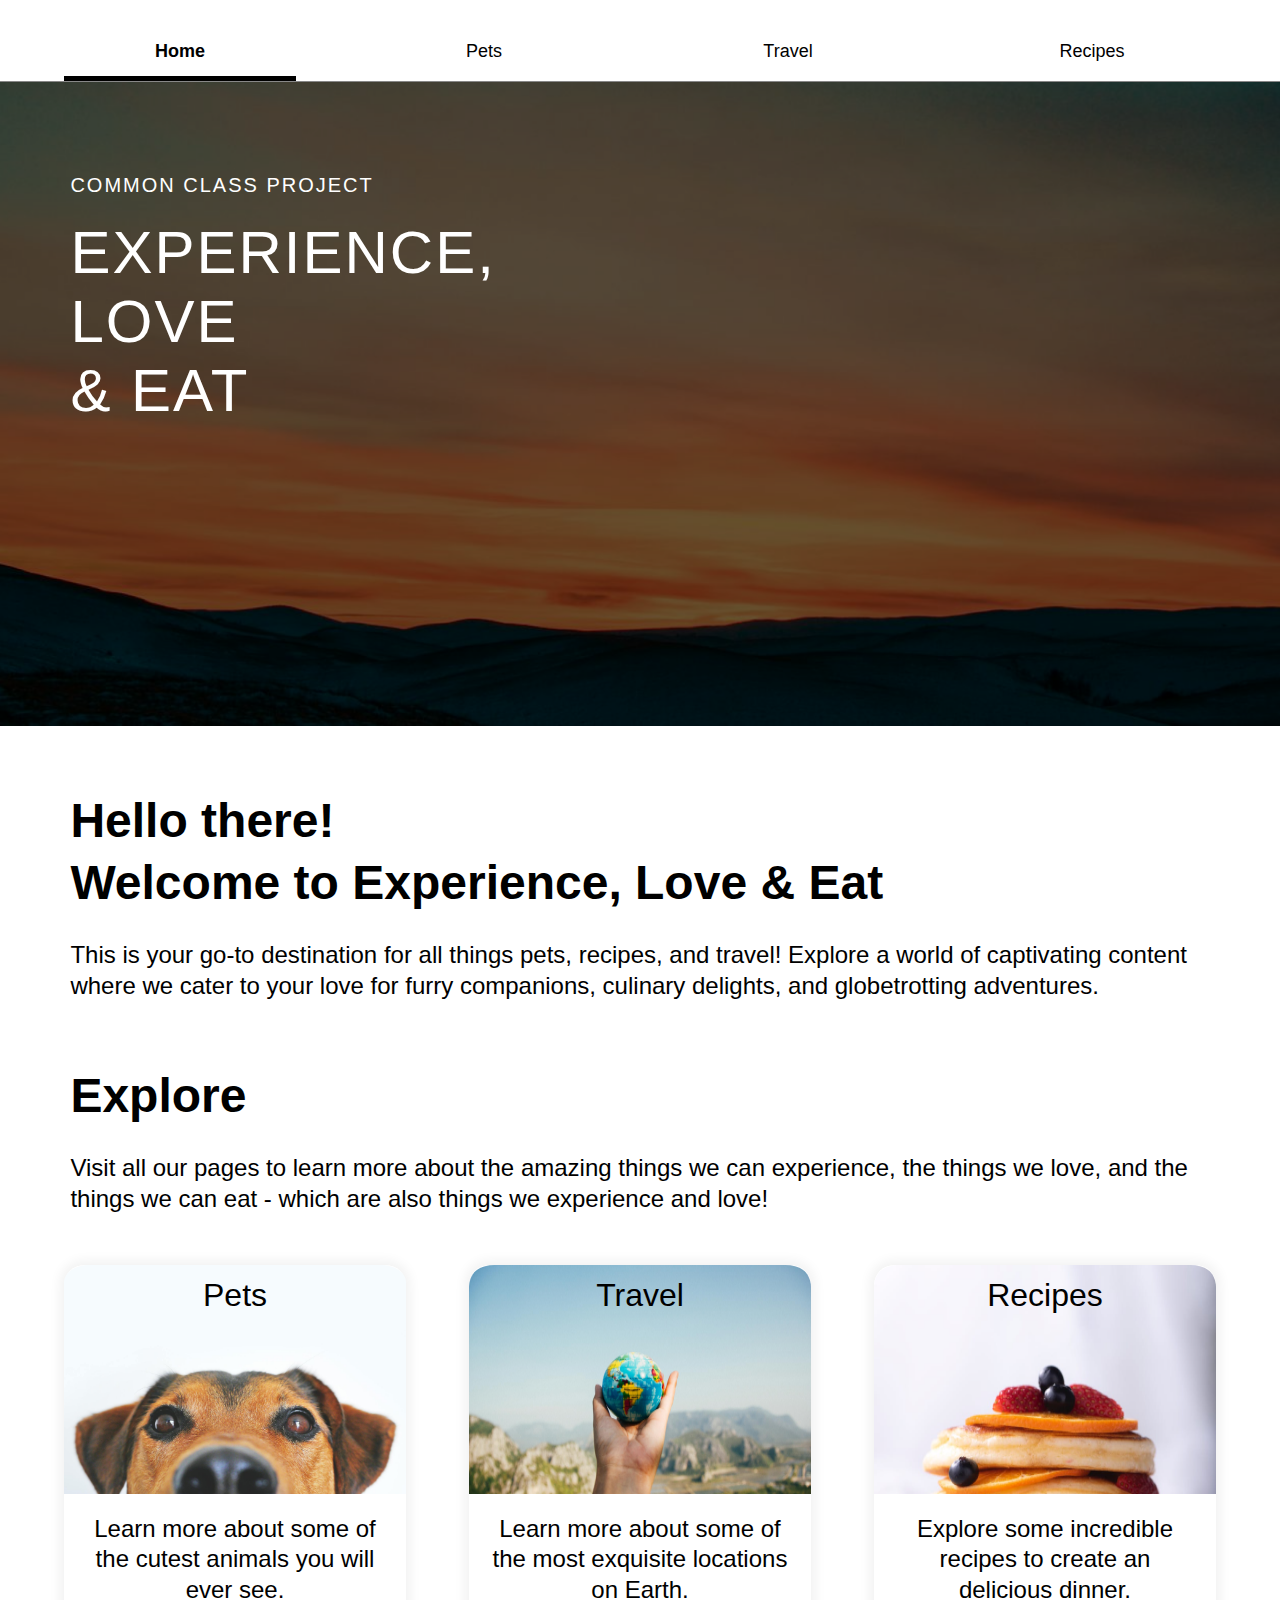
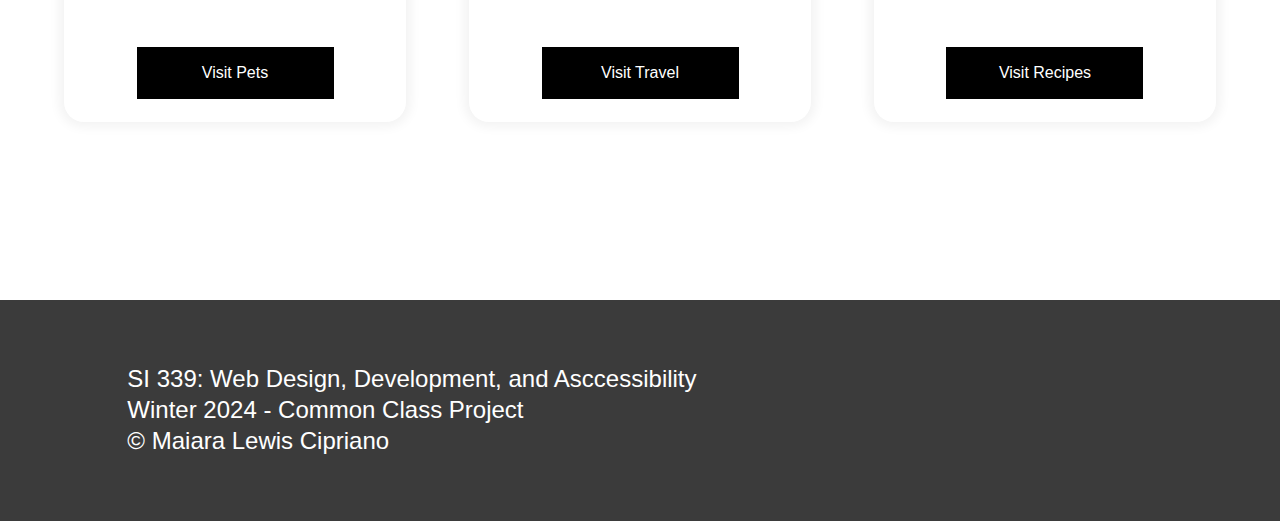
<file: index.html>
<!DOCTYPE html>
<html lang="en">
<head>
    <meta charset="UTF-8">
    <meta name="viewport" content="width=device-width, initial-scale=1.0">
    <link rel="stylesheet" href="css/html5reset.css">
    <link rel="stylesheet" href="css/style.css">
    <script src="script.js" defer></script>
    <title>Home</title>
</head>
<body>
    <a href = "#main" class="skip-to-main" tabindex="0">Skip to Main Content</a>
    
        <header>
            <nav>
                <ul>
                    <li><a href="index.html" class="active">Home</a></li>
                    <li><a href="pets.html">Pets</a></li>
                    <li><a href="travel.html">Travel</a></li>
                    <li><a href="recipes.html">Recipes</a></li>  
                </ul>
            </nav>
        </header>

    
    
    <main>
        <!-- Hero Section-->
        <div class="hero-image">
            <div class="hero-text">
                <p class="preheading">Common Class Project</p>
                <h1>Experience, <br> Love <br> & Eat </h1>
            </div>
            <div class="btn-container">
                <p class="body-small dark-background-font-color">Scroll to learn more</p>
            </div>
        </div>
        
        <!-- First Content Section-->
        <div id="main">
            <h2>Hello there! <br>Welcome to Experience, Love & Eat</h2>
            <p>This is your go-to destination for all things pets, recipes, and travel! Explore a world of captivating content where we cater to your love for furry companions, culinary delights, and globetrotting adventures. </p>

        </div>

        <!-- Second Content Section-->
        <div>
            <h2>Explore</h2>
            <p>
                Visit all our pages to learn more about the amazing things we can experience, the things we love, and the things we can eat - which are also things we experience and love!
            </p>
            <!-- Cards Area--> 
            <div class="card-container">
                <!-- First Card-->
                <div class="card-container">
                    <div class="card">
                        <img src="images/dog.jpeg" alt="dog">
                        <h3>Pets</h3>
                        <p>Learn more about some of the cutest animals you will ever see.</p>

                        <button onclick="goToPetsPage()">Visit Pets</button>
                    </div>
                </div>

                <!-- Second Card-->
                <div class="card-container">
                    <div class="card">
                        <img src="images/travel.png" alt="hand holding a mini world globe">
                        <h3>Travel</h3>
                        <p>Learn more about some of the most exquisite locations on Earth.</p>

                        <button onclick="goToTravelPage()">Visit Travel</button>

                    </div>
                </div>

                <!-- Third Card-->
                <div class="card-container">
                    <div class="card">
                        <img src="images/recipes.png" alt="pancakes topped with fruits">
                        <h3>Recipes</h3>
                        <p>Explore some incredible recipes to create an delicious dinner.</p>

                        <button onclick="goToRecipesPage()">Visit Recipes</button>

                    </div>
                </div>
            </div>
        </div>

        <!-- Back to the top floating button -->
        <button id="top" class="top-button" onclick="backtoTop()"  tabindex="0">Top</button>

    </main>

    

    <!-- Footer Section-->
    <footer>
       <p>SI 339: Web Design, Development, and Asccessibility <br>
        Winter 2024 - Common Class Project <br>
        &copy; Maiara Lewis Cipriano</p>
    </footer>
</body>
</html>
</file>
<file: css/style.css>
/* Skip to Content Styling */
.skip-to-main {
    font-size: 20px;
    text-align: center;
    color: white;
    background-color: black;
    position: absolute;
    left: -1000px;
    text-decoration: none;
    padding: 8px;
}
.skip-to-main:focus { left:100px; z-index: 1000000;}

*:focus {
    outline: 3px solid rgb(115, 0, 255);
    outline-offset: 5px;
}


/* Navigation */
nav {
    display: inline-block;
    width: 100%;
    font-size: 18px;
    overflow: hidden;
    padding-top: 10%;
    padding-left: 5%;
    position: fixed;
    top: 0px;
    z-index: 10000;
    background-color: white;
    border-bottom: 1px solid rgba(0, 0, 0, 0.47);
}

nav a {
    float: left;
    display: block;
    text-align: center;
    color: black;
    padding: 16px;
    margin-right: 8px;
    text-decoration: none;
    font-size: 18px;
    border-bottom: 5px solid transparent;
}

nav ul a:hover { border-bottom: 5px solid black;}
nav ul a.active {
    border-bottom: 5px solid black;
    font-weight: bold;
}


/* Font styling */
body {
    font-family: 'Helvetica Neue', 'Helvetica', Arial;
    font-weight: 400;
    overflow-x: hidden;
}

h1 {
    font-size: 40px;
    font-style: normal;
    font-weight: 500;
    text-transform: uppercase;
    line-height: normal;
}

h2 {
    font-size: 2rem;
    font-weight: 600;
    text-align: left;
    padding-inline: 5.5%;
    padding-block: 2%;
    margin-block-start: 20%;
    margin-block-start: 5%;
    line-height: 130%;
}

h3 {
    font-size: 28px;
    font-weight: 500;
    margin: 5%;
}

h4 {
    font-size: 24px;
    font-weight: 600;
    margin:5%;
    line-height: 124%;
}

h5 {
    font-size:22px;
    font-weight: 500;
    margin:5%;
    line-height: 124%;
}

p {
    padding-inline: 5.5%;
    padding-block: 5%;
    line-height: 128%;
    font-size: 20px;
    text-align: left;
}

a {
    text-decoration: none;
    color:#1E78FF;
    font-weight: normal;
    cursor: pointer;
}

h3 > a {
    font-size: 24px;
    color: black;
    font-weight: 600;
}

div a {color: black;}

.body-small {font-size: 18px;}

.dark-background-font-color {color: white;}

div li {
    font-size: 20px;
    padding-block: 1.5%;
    padding-inline: 5%;
    text-indent: 5%;
    list-style-position: inside;
    list-style-type: square;
    line-height: 130%;
}

ol li {
    list-style-position: inside;
    list-style-type: number;
}

ol > li::marker { font-weight: bold;}

.preheading {
    font-size: 16px;
    padding: 8px 8px 8px 0px;
    margin-block: 4%;
    text-transform: uppercase;
    font-weight: 350;
    
}

/* Image/Video Styling */
img { max-width: 100%;}
video { max-width: 100%;}

.hero-image {
    background-image: url("../images/hero.jpeg");
    background-color: #000;
    background-position: center;
    background-size: cover;
    position: relative;
    width: 100%;
    box-shadow: inset 0 0 0 1000px rgba(0,0,0,.6);
}
.hero-text {
    text-align: left;
    width: 100%;
    padding-inline: 5.5%;
    padding-block: 50%;
    line-height: 150%;
    color: white;
    letter-spacing: 2px;
}
 
.hero-pets {
    background-image: url("../images/pets.jpeg");
    box-shadow: inset 0 0 0 1000px rgba(0,0,0,.2);
}

.hero-recipes {
    background-image: url("../images/recipes-hero.jpeg");
    box-shadow: inset 0 0 0 1000px rgba(0,0,0,.6);
}

.hero-travel {
    background-image: url("../images/travel-hero.jpeg");
    box-shadow: inset 0 0 0 1000px rgba(0,0,0,.7);
}

/* Interactive Componenets - buttons, links, etc */

button {
    background-color: black;
    color: white;
    width: 197px;
    height: 52px;
    padding: 8px;
    margin: 24px;
    font-size: 16px;
    text-align: center;
    border-style: none;
    cursor: pointer;
}
button a {
    color:white;
}
.btn-container {
    width: 100%;
    display: flex;
    justify-content: center;
    padding-bottom: 18%;
}

.filter-div {
    width: 100%;
    display: flex;
    justify-content: space-evenly;
    margin-bottom: 10%;
}

.small-btn {
    display: flex;
    width: 6.0625rem;
    padding: 0.5rem 1rem;
    flex-direction: column;
    justify-content: center;
    align-items: center;
    gap: 0.5rem;
    border-radius: 2rem;
    border: 1px solid #000;
    margin: 3%;
    background-color: white;
    color:black;
}
.selected {
    color:white;
    background-color: black;
}

/*BACK TO TOP new button*/
.top-button {
	display: none;
	position: fixed;
	bottom: 30px;
	right: 20px;
	z-index: 99;
	font-size: 100%;
	background-color: black;
	color: white;
	border-radius: 10%;
	width: 40px;
    	height: 40px;
    	box-sizing: content-box;
}

/* Cards */
.card-container {
    display: flex;
    justify-content: center;
    padding: 5.5%;
    flex-wrap: wrap;
}

.card {
    position: relative;
    text-align: center;
    width: 342px;
    height: auto;
    border-radius: 20px;
    background: #FFF;
    box-shadow: 0px 0px 10.6px 5px rgba(0, 0, 0, 0.05);
}

.card img {
    width:100%;
    border-top-right-radius: 7.5%;
    border-top-left-radius: 7.5%;
}

.small-card {
    width: 100%;
    height: 100%;
    border-radius: 10%;
    background: #FFF;
    box-shadow: 0px 0px 10.6px 5px rgba(0, 0, 0, 0.05);
}

.small-card img {
    border-top-right-radius: 10%;
    border-top-left-radius: 10%;
    height: 70%;
    max-width: 100%;
    width: 100%;
}
.small-card p {
    text-align: center;
    font-weight: 500;
    text-transform: uppercase;
    font-size: 100%;
    padding-top: 8%;
}

.card h3 {
    position: absolute;
    top: 5%;
    left: 45%;
    transform: translate(-50%, -50%);

}

.horizontal-card {
    display: grid;
    grid-template-columns: 1fr 1fr;
    padding-block: 5%;
    border-bottom: 1px solid rgba(0, 0, 0, 0.15);
    height: 50%;
    grid-gap: 10px;
    margin-inline: 5%;
}

/* Horizontal card items */
.horizontal-card img {max-width: 100%;}

.description {
    display: flex;
    flex-direction: column;
    justify-content: center;  
}
.details { justify-content: flex-start;}

.description h4 {
    font-style: italic;
    font-size: 20px;
    font-weight: 400;
    color: #504f4f;
    margin: 0;
    padding-inline: 5.5%;
    text-align: left;
}


/* Styling Sections */ 
.dark-section {
    background-color: #2E2E2E;
    padding-block: 5%;
    margin-block: 5%;
}

.dark-section h3 {
    text-align: center;
}

.bordered-section {
    border-top: 1px solid #000;
    margin-block: 5%;
    padding-bottom: 10%;
}


/* Grids */
.grid-gallery {
    display: grid;
    grid-template-columns: 1fr 1fr;
    padding: 5%;
    grid-gap: 25px;
    justify-items: center;
    align-content: space-evenly;
    align-items: center;
}
.grid-gallery img { max-width: 100%; max-height: 100%;}

.photo1 {
    grid-column: 1/2;
    grid-row: 1/3;
    height: 100%;
}
.photo2 {
    grid-column: 2/3;
    grid-row:1/2;
}
.photo3 {
    grid-column: 1/2;
    grid-row: 3/4;
}
.photo4 {
    grid-column: 2/3;
    grid-row: 2/4;
}

.food-details-grid {
    display: grid;
    grid-template-columns: 1fr 1fr;
    padding-inline: 5%;
    grid-gap: 10px;
    margin-bottom: 2%;
}

div.food-details-grid div.description.details h5 {
    margin: 0;
    padding-inline: 5.5%;
    font-weight: 400;
}

/* Footer */
footer {
    font-size: 16px;
    display: flex;
    justify-content: left;
    height: 50%;
    background-color: #3B3B3B;
    color: white;
    padding: 5%;
    margin-top: 10%;
}


/* Icons */
.material-icons {
    margin-inline:2%;
    color: #FF6D6D;
}

/* ADDED DURING CCP TABLET VIEW HW */

/*Smaller text for cards*/
p.classification {
    font-size: medium;
    text-transform: capitalize;
    font-weight: 350;
    padding-top: 2%;
    padding-bottom: 8%;
}

/* NEW TYPE of Photo Gallery*/
div.grid-gallery.recipe {
    grid-template-columns: 1fr;
    padding-block: 2.5%;
}

div.grid-gallery.recipe .photo1 {
    width: 1000px;
    height: 300px;
    object-fit: cover;
}

div.photos img {
    width: 350px;
    height: 100px;
    object-fit: cover;
}


div.photos {
    display: grid;
    grid-template-columns: 1fr 1fr 1fr 1fr;
    grid-gap: 2%;
    align-items: center;
    overflow: hidden;
}

.clicked {
    background-color: black;
    opacity: 0.4;
}




/* Prefers Reduced Motion */
@media (prefers-reduced-motion: reduce) {
    .remove-gif {
        width: 0px;
    }
}



/* Tablet View Styling */ 

@media only screen and (min-width: 550px) {
     .top-button {
	width: 80px;
    	height: 80px;
      }

    p {padding-block: 0%;}

    div.card p { padding-block: 5%;}

    div.filter-div {
        justify-content: flex-start;
        margin-bottom: 2.5%;
        padding-left: 2.5%;
    }

    div.grid-gallery.animals {
        grid-template-columns: 1fr 1fr 1fr 1fr;
        padding-block: 2.5%;
    }

    div.grid-gallery.travel {
        grid-template-columns: 1fr 1fr 1fr;
        padding-block: 0%;
    }
    
    .food-details-grid {
        grid-template-columns: 1fr 1fr 1fr;
    }

    div.grid-gallery.recipe {
        grid-template-columns: 1fr 1fr 1fr 1fr;
        padding-block: 2.5%;
        align-content: space-evenly;
        align-items: stretch;
    }

    
    div.grid-gallery.recipe .photo1 {
        grid-column: 1/4;
        grid-row-end: -1;
        height: 500px;
    }

    div.photos {
        display: grid;
        grid-template-columns: 1fr;
        grid-gap: 2%;
        align-items: stretch;
    }

    div.photos img:last-child {
        grid-row-end: -1;
    }

    div.grid-gallery.recipe .photos {
        grid-column: 4/-1;
    }

}

/* Desktop View Styling */ 
@media only screen and (min-width: 1050px) {

    .hero-image {
        background-image: url(../images/sunset.png);
        background-color: #000;
        height: 700px;
        margin-top: 2%;
        box-sizing: border-box;
        padding-bottom: 3%;
    }
    .hero-text {
        display: flex;
        flex-direction: column;
        padding-block: 10%;
        width: auto;
    }

    .hero-image h1 {font-size: 60px;}

    .hero-pets {background-image: url(../images/pets_hero_desktop.png);}
    .hero-travel {background-image: url(../images/travel_hero_desktop.png);}
    .hero-recipes {background-image: url(../images/recipe-hero-desktop.png);}


    .preheading {
        margin-block: 1%;
        font-size: 20px;
    }

    .btn-container {
        display: none;
    
    }

    nav {
        margin: 0;
        padding-top: 2%;
        padding-left: 0;
    }

    nav ul {
        display: flex;
        justify-content: space-evenly;
        justify-items: center;
    }

    nav a {width:200px;}

    h2 {
        margin: 0;
        margin-top: 3%;
        font-size: 3rem;
    }

    h3 {
        margin-block: 2%;
        font-size: 32px;
    }

    h4, h5 {margin-block: 2.5%;}

    p {font-size: 24px;}

    div.grid-gallery.animals {
        grid-template-columns: 1fr 1fr 1fr 1fr 1fr;
    }
    
    div li {padding-block: 0;}

    .grid-gallery {
        grid-template-columns: 1fr 1fr 1fr 1fr;
        align-items: start;
    }

    .photo1 {
        grid-column: auto;
        grid-row: auto;
        height: 100%;
    }
    .photo2 {
        grid-column: auto;
        grid-row: auto;
    }
    .photo3 {
        grid-column: auto;
        grid-row: auto;
    }
    .photo4 {
        grid-column: auto;
        grid-row: auto;
    }

    .small-btn {width: 12.0625rem;}

    .card-container {
        padding: 2%;
        justify-content: space-evenly;
    }

    .card img {height: 50%;}

    div.card p {text-align: center;}

    div.grid-gallery.travel .small-card { border-radius: 5%; }

    div.grid-gallery.travel .small-card img {
        border-top-right-radius: 5%;
        border-top-left-radius: 5%;
    }

    .horizontal-card {
        grid-template-columns: 30% 70%;
        padding-block: 2%;
    }

    div.grid-gallery.recipe {
        margin-inline: 15%;
    }

}
</file>
